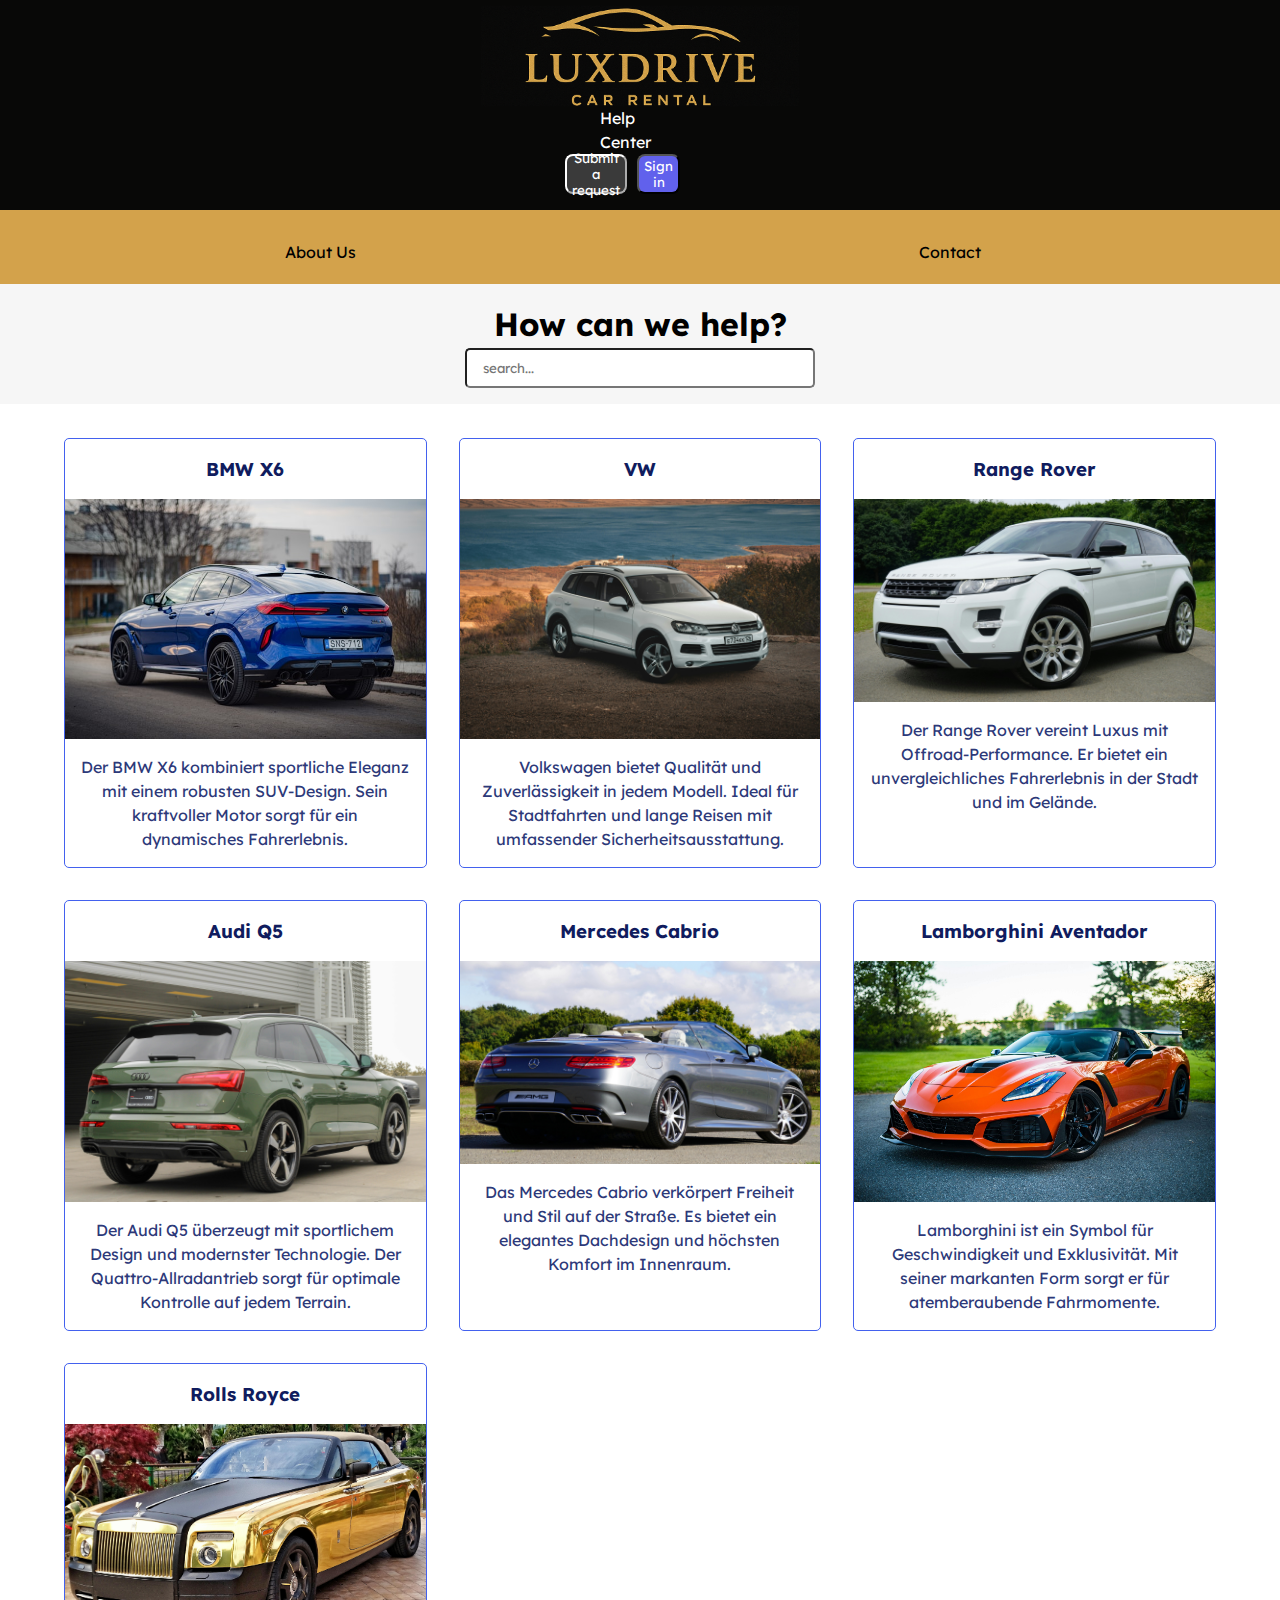
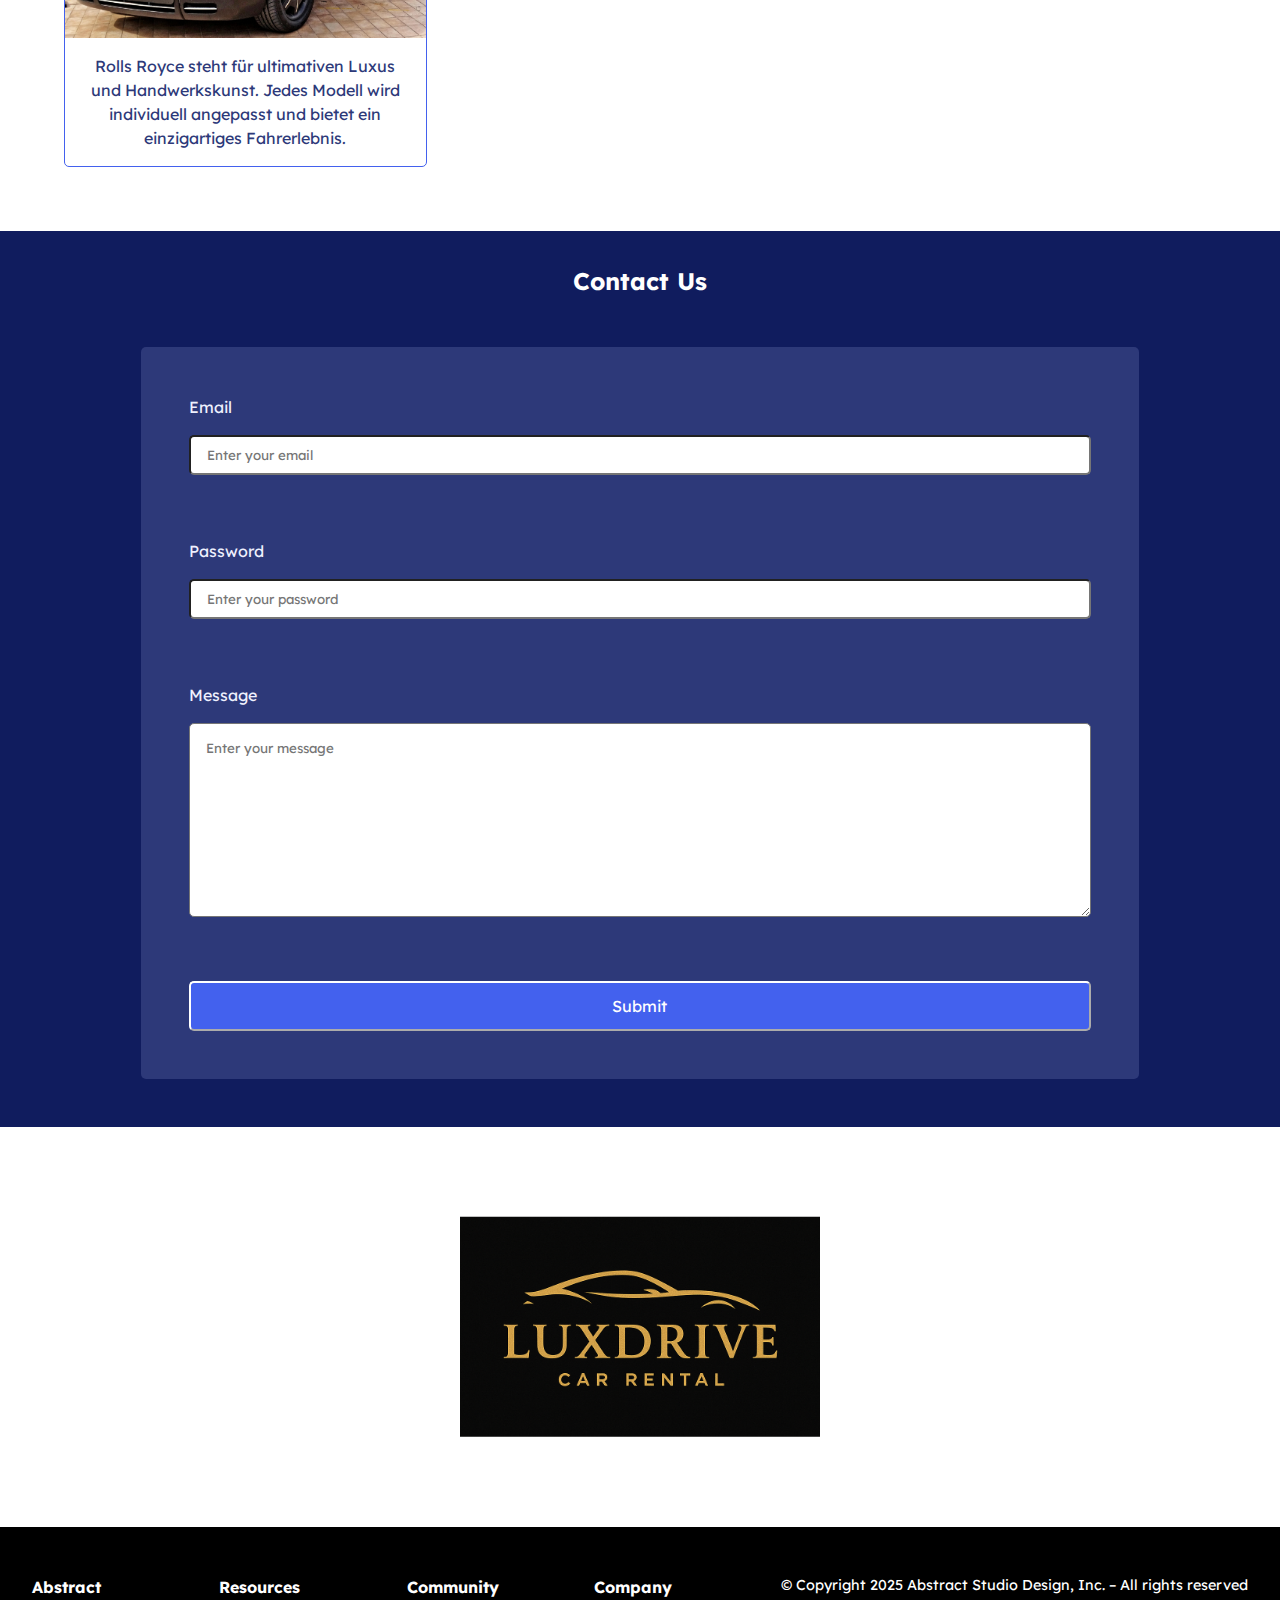
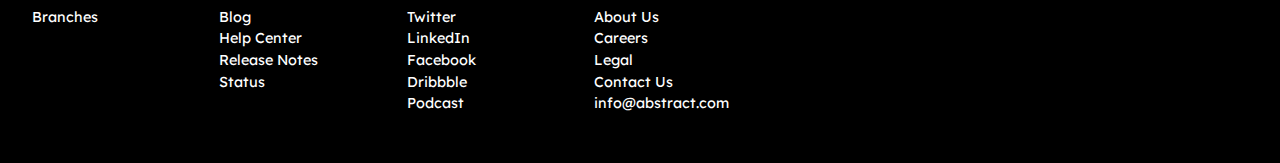
<file: index.html>
<!DOCTYPE html>
<html lang="en">
  <head>
    <meta charset="UTF-8" />
    <meta name="viewport" content="width=device-width, initial-scale=1.0" />
    <title>Meine Website</title>
    <link rel="stylesheet" href="style.css" />
  </head>
  <body class="home">
    <header>
      <div id="grid-top">
        <img id="logo" src="./assets/images/logo.png" alt="LUXDRIVE Logo">
        <a id="help" href="#">Help Center</a>
        <div class="buttons">
          <button class="btn" id="submit">Submit a request</button>
          <button class="btn" id="login">Sign in</button>
        </div>
      </div>
      <div id="grid-mid">
        <nav><a href="about.html">About Us</a></nav>
        <nav><a href="#contact">Contact</a></nav>
      </div>
      <div id="grid-bottom">
        <h1 id="helptext">How can we help?</h1>
        <div id="search"><input type="text"
          name="search"
          placeholder="search..." /></div>
      </div>
    </header>
    <main>

      <!--Arnaud services section -->

      <section id="services">
        <h2 class="services__title">Our Services</h2>
        <div id="services-container">
          <div class="services-container__item">
            <h3 class="services-container__item__title">BMW X6</h3>
            <img
              class="services-container__item__image"
              src="./assets/images/bmw.jpg"
              alt="bmw"
            />
            <p class="services-container__item__text">
              Der BMW X6 kombiniert sportliche Eleganz mit einem robusten
              SUV-Design. Sein kraftvoller Motor sorgt für ein dynamisches
              Fahrerlebnis.
            </p>
          </div>

          <div class="services-container__item">
            <h3 class="services-container__item__title">VW</h3>
            <img
              class="services-container__item__image"
              src="./assets/images/vw.jpg"
              alt="Photo by Igor Dedik: https://www.pexels.com/photo/a-white-car-parked-on-the-road-10638647/"
            />
            <p class="services-container__item__text">
              Volkswagen bietet Qualität und Zuverlässigkeit in jedem Modell.
              Ideal für Stadtfahrten und lange Reisen mit umfassender
              Sicherheitsausstattung.
            </p>
          </div>

          <div class="services-container__item">
            <h3 class="services-container__item__title">Range Rover</h3>
            <img
              class="services-container__item__image"
              src="./assets/images/range_rover.jpg"
              alt="Photo by Mike Bird: https://www.pexels.com/photo/white-land-rover-range-rover-suv-on-road-116675/"
            />
            <p class="services-container__item__text">
              Der Range Rover vereint Luxus mit Offroad-Performance. Er bietet
              ein unvergleichliches Fahrerlebnis in der Stadt und im Gelände.
            </p>
          </div>

          <div class="services-container__item">
            <h3 class="services-container__item__title">Audi Q5</h3>
            <img
              class="services-container__item__image"
              src="./assets/images/audi.jpg"
              alt="Photo by Brandon Martinez: https://www.pexels.com/photo/back-and-side-of-a-green-audi-q5-20220998/"
            />
            <p class="services-container__item__text">
              Der Audi Q5 überzeugt mit sportlichem Design und modernster
              Technologie. Der Quattro-Allradantrieb sorgt für optimale
              Kontrolle auf jedem Terrain.
            </p>
          </div>

          <div class="services-container__item">
            <h3 class="services-container__item__title">Mercedes Cabrio</h3>
            <img
              class="services-container__item__image"
              src="./assets/images/mercedes.jpg"
              alt="Photo by Mike Bird: https://www.pexels.com/photo/gray-mercedes-benz-slk-amg-193995/"
            />
            <p class="services-container__item__text">
              Das Mercedes Cabrio verkörpert Freiheit und Stil auf der Straße.
              Es bietet ein elegantes Dachdesign und höchsten Komfort im
              Innenraum.
            </p>
          </div>

          <div class="services-container__item">
            <h3 class="services-container__item__title">
              Lamborghini Aventador
            </h3>
            <img
              class="services-container__item__image"
              src="./assets/images/lamborghini.jpg"
              alt="Photo by Garvin St. Villier: https://www.pexels.com/photo/orange-lamborghini-aventador-on-road-3972755/"
            />
            <p class="services-container__item__text">
              Lamborghini ist ein Symbol für Geschwindigkeit und Exklusivität.
              Mit seiner markanten Form sorgt er für atemberaubende Fahrmomente.
            </p>
          </div>

          <div class="services-container__item">
            <h3 class="services-container__item__title">Rolls Royce</h3>
            <img
              class="services-container__item__image"
              src="./assets/images/rolls_royce.jpg"
              alt="Photo by Zepps Project: https://www.pexels.com/photo/a-gold-and-black-rolls-royce-phantom-drophead-coupe-6445342/"
            />
            <p class="services-container__item__text">
              Rolls Royce steht für ultimativen Luxus und Handwerkskunst. Jedes
              Modell wird individuell angepasst und bietet ein einzigartiges
              Fahrerlebnis.
            </p>
          </div>
        </div>
      </section>


      <!-- Arnaud contact section -->

      <section id="contact">
        <h2 class="contact__title">Contact Us</h2>
        <form method="post" action="#" class="contact__container">
          <div class="contact-container__item">

            <label class="contact-container__item__label" for="email">Email</label>

            <input type="email" name="email"
            id="email" class="contact-container__item__input" placeholder="Enter your email" required autocomplete="email">


          </div>


           <div class="contact-container__item">

            <label class="contact-container__item__label" for="password">Password</label>

            <input type="password" name="password"
            id="password" class="contact-container__item__input" placeholder="Enter your password" required autocomplete="current-password">


          </div>

          <div class="contact-container__item">
              <label class="contact-container__item__label" for="message">Message</label>

              <textarea name="message"
              id="message" class="contact-container__item__input" cols="30" rows="10" placeholder="Enter your message" required autocomplete="off"></textarea>
          </div>



          <div class="contact-container__item">
            <button class="contact-container__item__button" type="submit">Submit</button>
          </div>

        </form>

        </div>
      </section>
    </main>
    <figure id="img"><img id="logoAbout" src="./assets/images/logo.png" alt="LUXDRIVE Logo"></figure>



    <footer class="footer">
      <div class="footer-container">
        <div class="footer-column">
          <h3>Abstract</h3>
          <ul>
            <li><a href="#">Branches</a></li>
          </ul>
        </div>
        <div class="footer-column">
          <h3>Resources</h3>
          <ul>
            <li><a href="/blog">Blog</a></li>
            <li><a href="#">Help Center</a></li>
            <li><a href="#">Release Notes</a></li>
            <li><a href="#">Status</a></li>
          </ul>
        </div>
        <div class="footer-column">
          <h3>Community</h3>
          <ul>
            <li><a href="#">Twitter</a></li>
            <li><a href="#">LinkedIn</a></li>
            <li><a href="#">Facebook</a></li>
            <li><a href="#">Dribbble</a></li>
            <li><a href="#">Podcast</a></li>
          </ul>
        </div>
        <div class="footer-column">
          <h3>Company</h3>
          <ul>
            <li><a href="#">About Us</a></li>
            <li><a href="#">Careers</a></li>
            <li><a href="#">Legal</a></li>
            <li><a href="#">Contact Us</a></li>
            <li><a href="#">info@abstract.com</a></li>
          </ul>
        </div>
        <div class="footer-bottom">
          <p>
            &copy; Copyright 2025 Abstract Studio Design, Inc. – All rights
            reserved
          </p>
        </div>
      </div>
    </footer>
  </body>
</html>
</file>
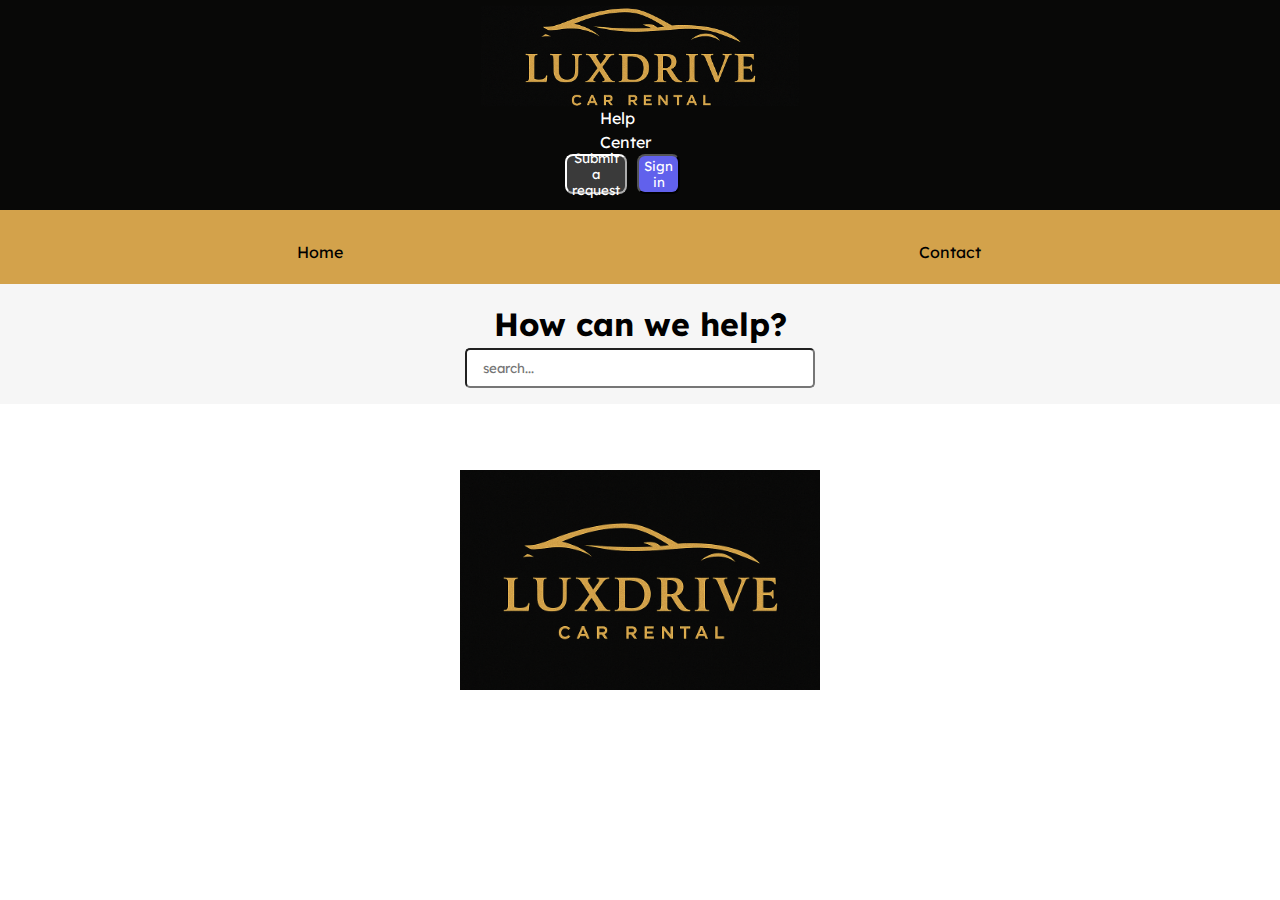
<file: about.html>
<!DOCTYPE html>
<html lang="en">
  <head>
    <meta charset="UTF-8" />
    <meta name="viewport" content="width=device-width, initial-scale=1.0" />
    <title>Document</title>
    <link rel="stylesheet" href="style.css" />
  </head>
  <body>
    <header>
      <div id="grid-top">
        <img id="logo" src="./assets/images/logo.png" alt="LUXDRIVE Logo">
        <a href="#">Help Center</a>
        <div class="buttons">
          <button class="btn" id="submit">Submit a request</button>
          <button class="btn" id="login">Sign in</button>
        </div>
      </div>
      <div id="grid-mid">
        <nav><a href="index.html">Home</a></nav>
        <nav><a href="contact.html">Contact</a></nav>
      </div>
      <div id="grid-bottom">
        <h1 id="helptext">How can we help?</h1>
        <div id="search"><input type="text" placeholder="search..." /></div>
      </div>
    </header>
    <main>
      <h1>About us</h1><br>
      <h4>Passion.Performance.Lifestyle</h4><br>
      <section>
        <p>Welcome to LUXDRIVE - where sports cars are more than just machines. We live and breathe speed, design, and precision. Since day one, we've been dedicated to the world of high-performance vehicles - whether it's sales, customization, or rentals.
        <p></p><br>

        Our team is made up of true automotive enthusiasts who've turned their passion into a profession. Whether you're looking for a street-legal supercar, a bespoke performance upgrade, or an unforgettable driving experience - we deliver quality, emotion, and expertise.</p>
      </section>
      <section>
        <ul>
            <li>Exclusive vehicle selection: Only the most extraordinary brands and models.</li>
            <li>Tailored advice: Personal, honest, and at eye level.</li>
            <li>Premium service: From your first inquiry to the moment you turn the key.</li>
        </ul><br>
        LUXDRIVE - because driving isn't just about getting there. It's about how you get there.
      </section>
      <figure id="img"><img id="logoAbout" src="./assets/images/logo.png" alt="LUXDRIVE Logo"></figure>
    </main>
  </body>
</html>
</file>
<file: style.css>
@import url("./header.css");
@import url("./about.css");
@import url("./cars.css");
@import url("./services.css");
@import url("./contact.css");
@import url("https://fonts.googleapis.com/css2?family=Lexend:wght@100;200;300;400;500;600;700;800;900&display=swap");

* {
  box-sizing: border-box;
  margin: 0;
  padding: 0;
  /* outline: 1px solid red; */
}

html,
body {
  height: 100%;
  font-family: sans-serif;
  line-height: 1.5;
  min-height: 100vh;
  min-height: 100dvh;
  width: auto;
  /*   display: grid;
  grid-template-rows: auto 1fr auto;
  width: 100%; */
  font-family: "Lexend", system-ui, -apple-system, BlinkMacSystemFont,
    "Segoe UI", Roboto, Oxygen, Ubuntu, Cantarell, "Open Sans", "Helvetica Neue",
    sans-serif;
  scroll-behavior: smooth;
}

body {
  display: flex;
  flex-direction: column;
}

.home main {
  flex: 1;
  padding: 0;
  margin-inline: auto;
  max-width: 1400px;
}

img {
  max-width: 100%;
  height: auto;
  display: block;
}

a {
  text-decoration: none;
  color: inherit;
}

ul,
ol {
  list-style: none;
}

.footer {
  background-color: #000;
  color: #fff;
  padding: 3rem 2rem;
  font-size: 0.9rem;
  position: relative;
}

.footer-container {
  display: flex;
  flex-wrap: wrap;
  justify-content: space-between;
  gap: 1rem;
  max-width: 2000px;
  margin: 0 auto;
}

.footer-column h3 {
  font-size: 1rem;
  margin-bottom: 0.5em;
}
.footer-column ul {
  list-style: none;
  padding: 0;
}

.footer-column li {
  list-style: none;
  margin-bottom: 0;
}

.footer-column a {
  color: #fff;
  text-decoration: none;
}
d .footer-bottom {
  text-align: end;
  margin-top: 8rem;
  font-size: 0.8rem;
  opacity: 0.7;
  white-space: nowrap;
}
.footer-column {
  min-width: 150px;
}
.footer-column a:hover {
  padding-top: 5px;
  padding-right: 10px;
  background-image: linear-gradient(rgba(188, 144, 65, 0.507), rgb(0, 0, 0));
}

.scrollup_btn {
  position: absolute;
  right: 0.2rem;
  top: 0.2rem;
  z-index: 1;
  cursor: pointer;
}
</file>
